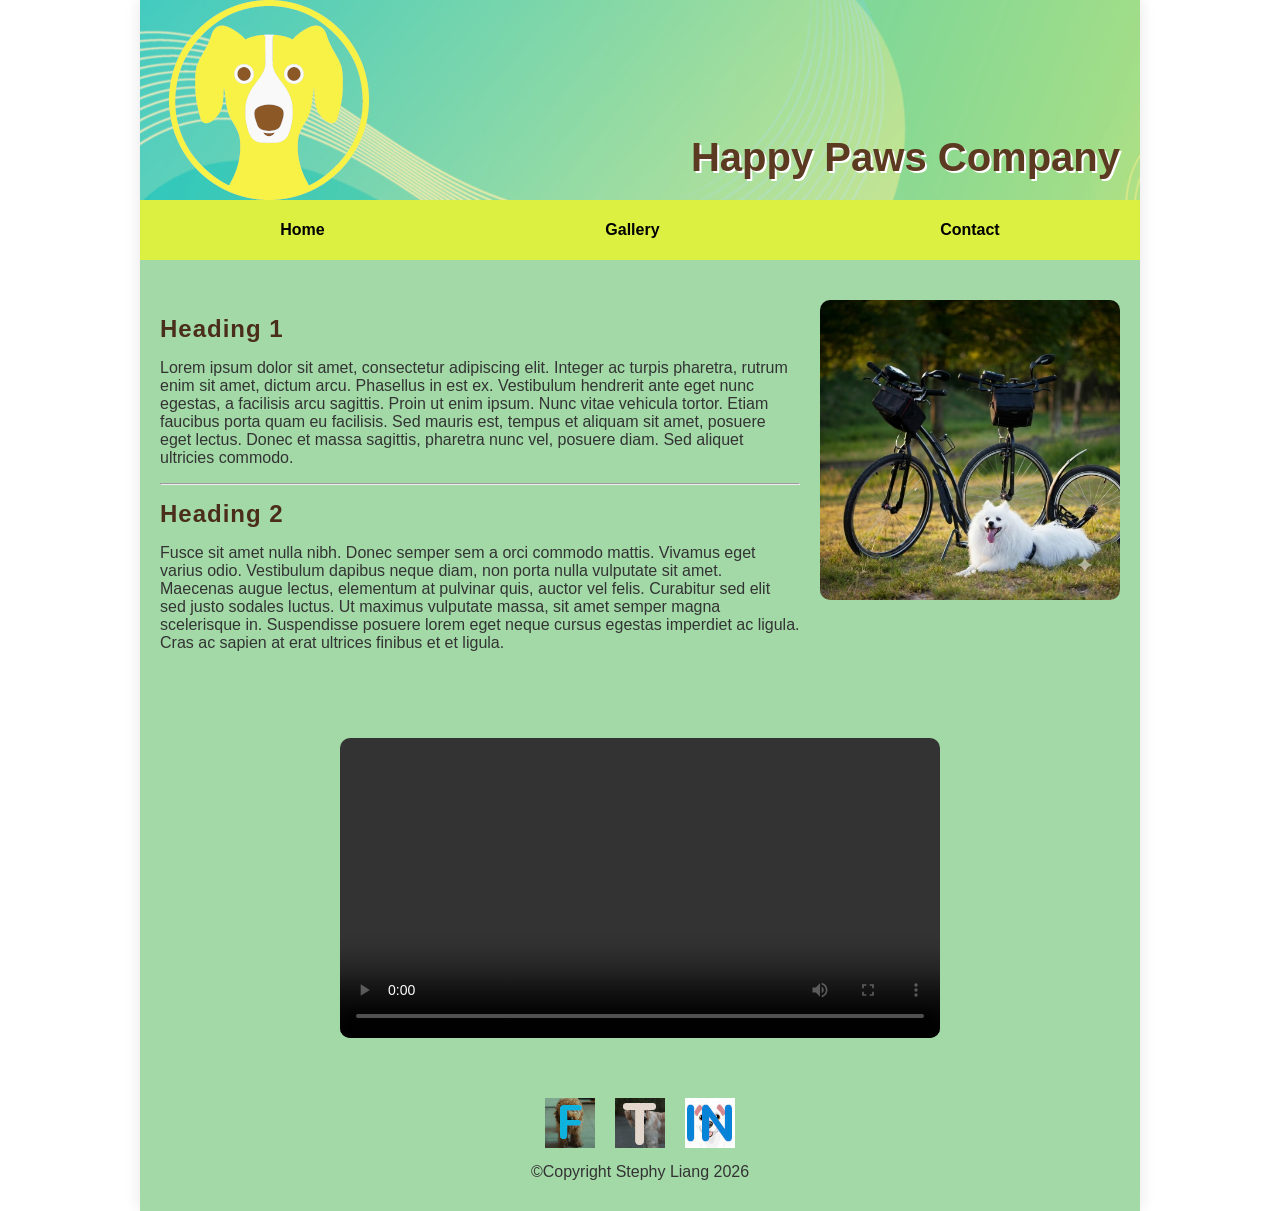
<file: index.html>
<!doctype html>
<html lang="en">
  <head>
    <meta charset="UTF-8" />
    <title>Home Page</title>
    <link rel="stylesheet" href="css/style.css" />
  </head>
  <body>
    <header class="main-header">
      <img
        src="images/banner1.png"
        alt="Website Banner"
        width="1000"
        height="200"
        style="width: 100%; height: auto"
      />
      <section class="banner-text-box">
        <h1>Happy Paws Company</h1>
      </section>
    </header>

    <nav>
      <a href="index.html">Home</a>
      <a href="html/gallery.html">Gallery</a>
      <a href="html/contact.html">Contact</a>
    </nav>

    <main id="home-main">
      <article id="home-article">
        <h2>Heading 1</h2>
        <p>
          Lorem ipsum dolor sit amet, consectetur adipiscing elit. Integer ac
          turpis pharetra, rutrum enim sit amet, dictum arcu. Phasellus in est
          ex. Vestibulum hendrerit ante eget nunc egestas, a facilisis arcu
          sagittis. Proin ut enim ipsum. Nunc vitae vehicula tortor. Etiam
          faucibus porta quam eu facilisis. Sed mauris est, tempus et aliquam
          sit amet, posuere eget lectus. Donec et massa sagittis, pharetra nunc
          vel, posuere diam. Sed aliquet ultricies commodo.
        </p>
        <hr />
        <h2>Heading 2</h2>
        <p>
          Fusce sit amet nulla nibh. Donec semper sem a orci commodo mattis.
          Vivamus eget varius odio. Vestibulum dapibus neque diam, non porta
          nulla vulputate sit amet. Maecenas augue lectus, elementum at pulvinar
          quis, auctor vel felis. Curabitur sed elit sed justo sodales luctus.
          Ut maximus vulputate massa, sit amet semper magna scelerisque in.
          Suspendisse posuere lorem eget neque cursus egestas imperdiet ac
          ligula. Cras ac sapien at erat ultrices finibus et et ligula.
        </p>
      </article>

      <img
        src="images/dog.jpg"
        alt="White dog lying in the grass beside a bike"
        width="600"
        height="600"
        style="width: 300px; height: auto; object-fit: cover"
      />
     
    </main>
<div class="video-container">
      <video controls>
        <source src="videos/5340598-hd_1920_1080_30fps.mp4" type="video/mp4" />
      </video>
    </div>
    <footer>
      <div class="social-icons">
        <a href="https://www.tiktok.com/en/" target="_blank">
          <img src="images/icon1.jpg" width="50" height="50" alt="Facebook" />
        </a>
        <a href="https://twitter.com/login" target="_blank">
          <img src="images/icon2.jpg" width="50" height="50" alt="Instagram" />
        </a>
        <a href="https://www.instagram.com/accounts/login/" target="_blank">
          <img src="images/icon3.jpg" width="50" height="50" alt="Twitter" />
        </a>
      </div>
      <span>&copy;Copyright Stephy Liang 2026</span>
    </footer>
  </body>
</html>
</file>
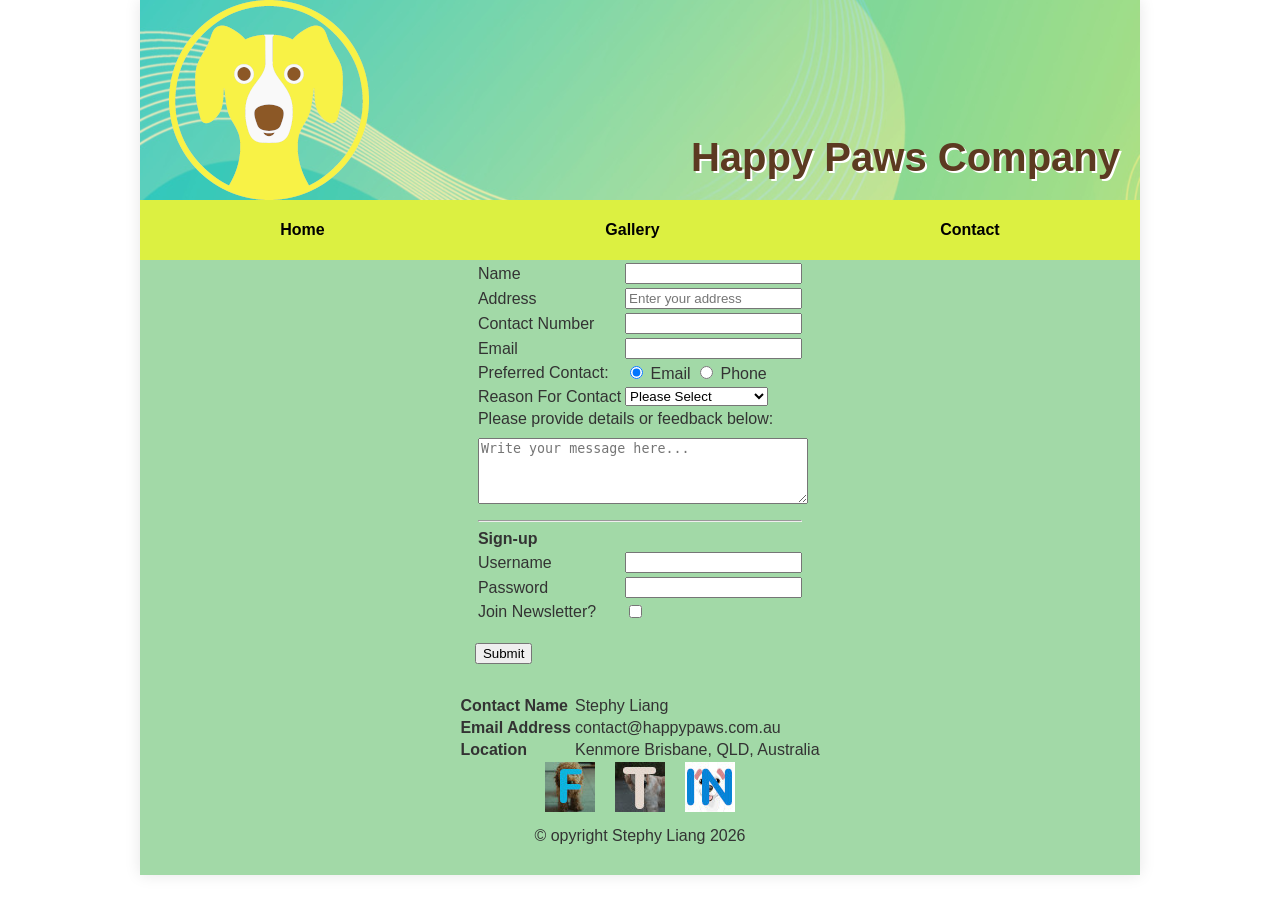
<file: html/contact.html>
<!doctype html>
<html lang="en">
  <head>
    <meta charset="UTF-8" />
    <title>Contact - Happy Paws Company</title>
    <link rel="stylesheet" href="../css/style.css" />
  </head>
  <body>
    <header>
      <img src="../images/banner1.png" alt="Website Banner" width="100%" />
      <section>
        <h1>Happy Paws Company</h1>
      </section>
    </header>

    <nav>
      <a href="../index.html">Home</a>
      <a href="gallery.html">Gallery</a>
      <a href="contact.html">Contact</a>
    </nav>

    <main id="contact-main">
      <form name="contactForm" action="#">
        <table>
          <tr>
            <td><label for="name">Name</label></td>
            <td><input name="name" type="text" id="name" required /></td>
          </tr>

          <tr>
            <td><label for="address">Address</label></td>
            <td>
              <input
                name="address"
                type="text"
                id="address"
                placeholder="Enter your address"
              />
            </td>
          </tr>

          <tr>
            <td><label for="contact">Contact Number</label></td>
            <td><input name="contact" type="text" id="contact" /></td>
          </tr>
          <tr>
            <td><label for="email">Email</label></td>
            <td><input name="email" type="email" id="email" /></td>
          </tr>

          <tr>
            <td><label>Preferred Contact:</label></td>
            <td>
              <input type="radio" id="r1" name="pref" value="email" checked />
              <label for="r1">Email</label>
              <input type="radio" id="r2" name="pref" value="phone" />
              <label for="r2">Phone</label>
            </td>
          </tr>

          <tr>
            <td><label for="dropdown">Reason For Contact</label></td>
            <td>
              <select id="dropdown">
                <option disabled selected="selected">Please Select</option>
                <option value="feedback">Provide Feedback</option>
                <option value="info">Request Information</option>
                <option value="order">Place an Order</option>
                <option value="other">Other</option>
              </select>
            </td>
          </tr>

          <tr>
            <td colspan="2">
              <label for="message"
                >Please provide details or feedback below:</label
              ><br />
              <textarea
                id="message"
                name="message"
                rows="4"
                style="width: 100%; margin-top: 10px"
                placeholder="Write your message here..."
              ></textarea>
            </td>
          </tr>

          <tr>
            <td colspan="2">
              <hr />
              <strong>Sign-up</strong>
            </td>
          </tr>
          <tr>
            <td><label for="username">Username</label></td>
            <td><input name="username" type="text" id="username" /></td>
          </tr>
          <tr>
            <td><label for="pwd">Password</label></td>
            <td><input name="pwd" type="password" id="pwd" /></td>
          </tr>

          <tr>
            <td><label for="confirm">Join Newsletter?</label></td>
            <td><input type="checkbox" id="confirm" name="confirm" /></td>
          </tr>
        </table>
        <br />
        <button type="submit" class="myButton">Submit</button>
      </form>
    </main>

    <footer>
      <table>
        <tr>
         <td><strong>Contact Name</strong></td>
          <td>Stephy Liang</td>
        </tr>
        <tr>
          <td><strong>Email Address</strong></td>
          <td>contact@happypaws.com.au</td>
        </tr>
        <tr>
          <td><strong>Location</strong></td>
          <td>Kenmore Brisbane, QLD, Australia</td>
        </tr>
      </table>

      <div class="social-icons">
        <a href="https://www.facebook.com/login" target="_blank"
          ><img src="../images/icon1.jpg" width="50" alt="Facebook"
        /></a>
        <a href="https://twitter.com/login" target="_blank"
          ><img src="../images/icon2.jpg" width="50" alt="Instagram"
        /></a>
        <a href="https://www.instagram.com/accounts/login/" target="_blank"
          ><img src="../images/icon3.jpg" width="50" alt="Twitter"
        /></a>
      </div>

      <span>&copy; opyright Stephy Liang 2026</span>
    </footer>
  </body>
</html>
</file>
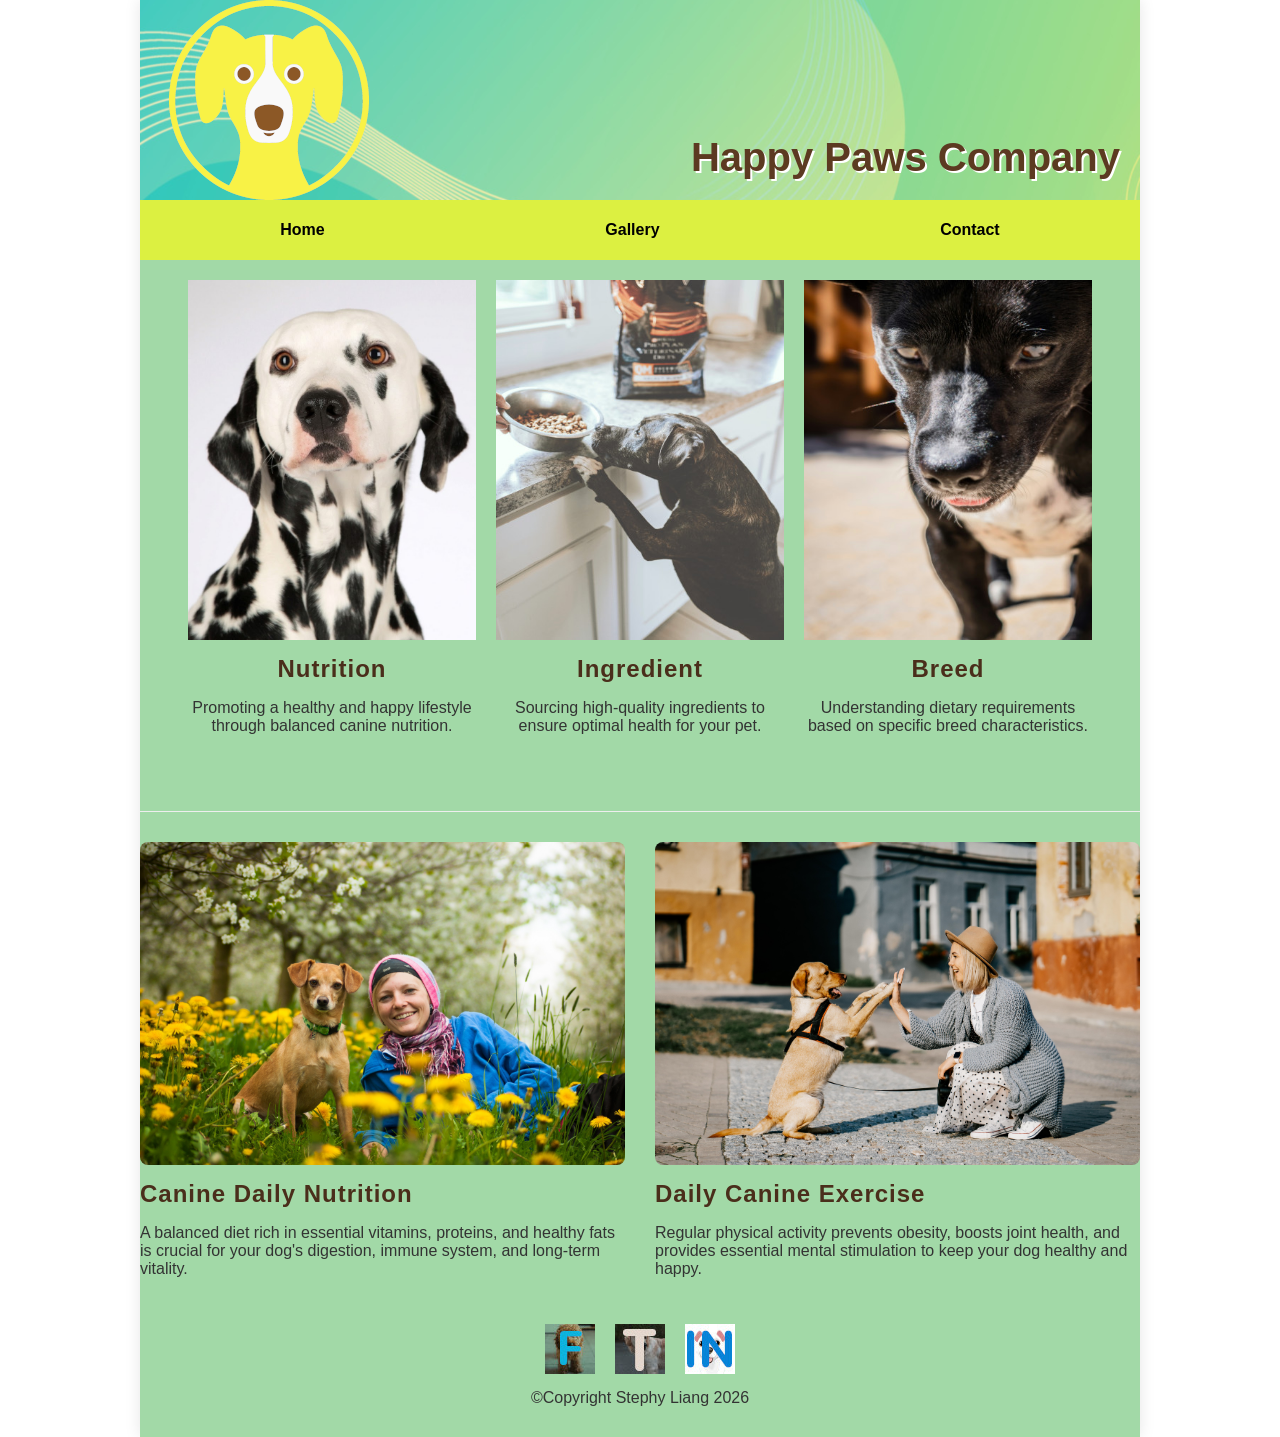
<file: html/gallery.html>
<!doctype html>
<html lang="en">
  <head>
    <meta charset="UTF-8" />
    <link rel="stylesheet" href="../css/style.css" />
    <title>Happy Paws Gallery</title>
  </head>
  <body>
    <header>
      <img src="../images/banner1.png" alt="Website Banner" width="100%" />
      <section>
        <h1>Happy Paws Company</h1>
      </section>
    </header>

    <nav>
      <a href="../index.html">Home</a>
      <a href="gallery.html">Gallery</a>
      <a href="contact.html">Contact</a>
    </nav>

    <main>
      <section class="gallery">
        <article>
          <img
            src="../images/gallery1new.jpg"
            alt="Close-up portrait of a Dalmatian dog"
            style="display: block"
          />
          <h3>Nutrition</h3>
          <p>
            Promoting a healthy and happy lifestyle through balanced canine
            nutrition.
          </p>
        </article>

        <article>
          <img
            src="../images/gallery2.jpg"
            alt="Ingredients"
            style="display: block"
          />
          <h3>Ingredient</h3>
          <p>
            Sourcing high-quality ingredients to ensure optimal health for your
            pet.
          </p>
        </article>

        <article>
          <img
            src="../images/gallery3.jpg"
            alt="Breed Specifics"
            style="display: block"
          />
          <h3>Breed</h3>
          <p>
            Understanding dietary requirements based on specific breed
            characteristics.
          </p>
        </article>
      </section>
      <section class="additional-features">
        <article class="feature-card">
          <img
            src="../images/nutrition.jpg"
            alt="Balanced meal for dogs with fresh meat and vegetables"
            style="display: block"
          />
          <h3>Canine Daily Nutrition</h3>
          <p>
            A balanced diet rich in essential vitamins, proteins, and healthy fats is crucial for your dog's digestion, immune system, and long-term vitality.
          </p>
        </article>
        <article class="feature-card">
          <img
            src="../images/exercise.jpg"
            alt="Happy dog running outdoors during exercise"
            style="display: block"
          />
          <h3>Daily Canine Exercise</h3>
          <p>
            Regular physical activity prevents obesity, boosts joint health, and provides essential mental stimulation to keep your dog healthy and happy.
          </p>
        </article>
      </section>
    </main>

    <footer>
      <div class="social-icons">
        <a href="https://www.facebook.com/login" target="_blank">
          <img src="../images/icon1.jpg" width="50" alt="Facebook" />
        </a>
        <a href="https://twitter.com/login" target="_blank">
          <img src="../images/icon2.jpg" width="50" alt="Instagram" />
        </a>
        <a href="https://www.instagram.com/accounts/login/" target="_blank">
          <img src="../images/icon3.jpg" width="50" alt="Twitter" />
        </a>
      </div>
      <span> &copy;Copyright Stephy Liang 2026</span>
    </footer>
  </body>
</html>
</file>
<file: css/style.css>
/* --- 1. 全局与颜色方案 (背景改为白色) --- */
html {
  /* 网页的最底层背景设为白色 */
  background-color: white;
  margin: 0;
  padding: 0;
}

body {
  /* 中间内容区域保持绿色背景 */
  background-color: #a2d9a7;
  /* 锁定 1000px 宽度并居中 */
  width: 100%;
  max-width: 1000px;
  margin: 0 auto;
  padding: 0;
  display: flex;
  flex-direction: column;
  align-items: center;
  font-family: Arial, Helvetica, sans-serif;
  color: #333;
  /* 增加轻微阴影，让中间绿色区域和两侧白边有区分感 */
  box-shadow: 0 0 15px rgba(0, 0, 0, 0.1);
}
video, img {
  max-width: 100%;
  height: auto;
  display: block;
}
/* --- 2. HEADER 布局 (修复文字出界) --- */
header {
  width: 100%;
  position: relative; /* 定位基准 */
  line-height: 0;
}

/* Banner 尺寸锁定: 1000 x 200 px */
header img {
  width: 100% !important;
  height: 200px !important;
  object-fit: cover;
}

header > section {
  /* 将 Happy Paws Company 文字锁定在 Banner 内部 */
  position: absolute;
  right: 20px;
  bottom: 20px;
  line-height: normal;
}

header h1 {
  font-size: 2.5rem;
  color: #5c3a21; 
  font-family: "Comic Sans MS", "Chalkboard SE", "Trebuchet MS", cursive, sans-serif; 
  margin: 0;
  text-shadow: 2px 2px 0px #ffffff; 
}


h2, h3 {
  color: #4a2e1b; 
  font-family: "Comic Sans MS", "Chalkboard SE", "Trebuchet MS", cursive, sans-serif;
  font-size: 1.5rem;
  letter-spacing: 1px; 
  margin-top: 15px;
  margin-bottom: 10px;
}

/* --- 3. 导航栏 (保持黄色) --- */
nav {
  width: 100%;
  height: 60px;
  background-color: #dcf041;
  display: flex;
  justify-content: space-around;
  align-items: center;
}

nav a {
  text-decoration: none;
  color: black;
  font-weight: bold;
  padding: 10px 15px;
}

/* --- 4. 主体内容 --- */
#home-main {
  width: 100%;
  box-sizing: border-box;
  display: flex;
  flex-direction: row;
  align-items: flex-start;
  padding: 40px 20px;
  gap: 20px;
}

#home-article {
  flex: 1.5;
}

/* 首页主图尺寸锁定 (代码 600x600, 显示 300px) */
#home-main > img {
  width: 300px !important;
  height: 300px !important;
  object-fit: cover;
  border-radius: 10px;
}
/* --- 4.1 联系页面对齐修补 --- */
dt, th {
  text-align: left !important;
}

dl {
  display: grid;
  grid-template-columns: 160px 1fr;
  row-gap: 10px;
}
.video-container {
  width: 90%;            /* 占满 90% 的宽度 */
  max-width: 600px;      /* 限制最大宽度 */
  margin: 30px auto;     /* 上下留白 30px 并居中 */
  box-sizing: border-box;
}

.video-container video {
  width: 100% !important; /* 强制视频填满容器 */
  height: auto !important;
  display: block;
  border-radius: 10px;
}
/* --- 5. FOOTER (保持白色) --- */
footer {
  background-color: #a2d9a7 !important;
  width: 100% !important;
  display: flex;
  flex-direction: column;
  align-items: center;
  padding: 30px 0;
  box-sizing: border-box;
}

/* 社交图标锁定 50x50 */
.social-icons {
  display: flex;
  gap: 20px;
  margin-bottom: 15px;
}

.social-icons img {
  width: 50px !important;
  height: 50px !important;
}

/* --- 6. GALLERY 专项 --- */
.gallery {
  display: flex;
  flex-wrap: wrap;
  justify-content: center;
  gap: 20px;
  padding: 20px;
}

.gallery article {
  flex: 0 0 30%;
  text-align: center;
}

.gallery article img {
  width: 100% !important;
  max-width: 400px !important; /* 匹配物理要求 */
  height: auto;
}

/* --- 7. 无障碍与安全 --- */
a:focus {
  outline: 3px solid #2cbbc3;
}
input[type="password"] {
  letter-spacing: 0.3em;
}
.additional-features {
  display: flex;
  flex-wrap: wrap;
  gap: 30px;
  margin-top: 40px;
  padding-top: 30px;
  border-top: 1px solid #eee; 
}

.feature-card {
  flex: 1 1 calc(50% - 30px); 
  box-sizing: border-box;
}

.feature-card img {
  width: 100%;
  height: auto;
  border-radius: 8px; 
}

@media (max-width: 768px) {
  .feature-card {
    flex: 1 1 100%;
  }
}
</file>
